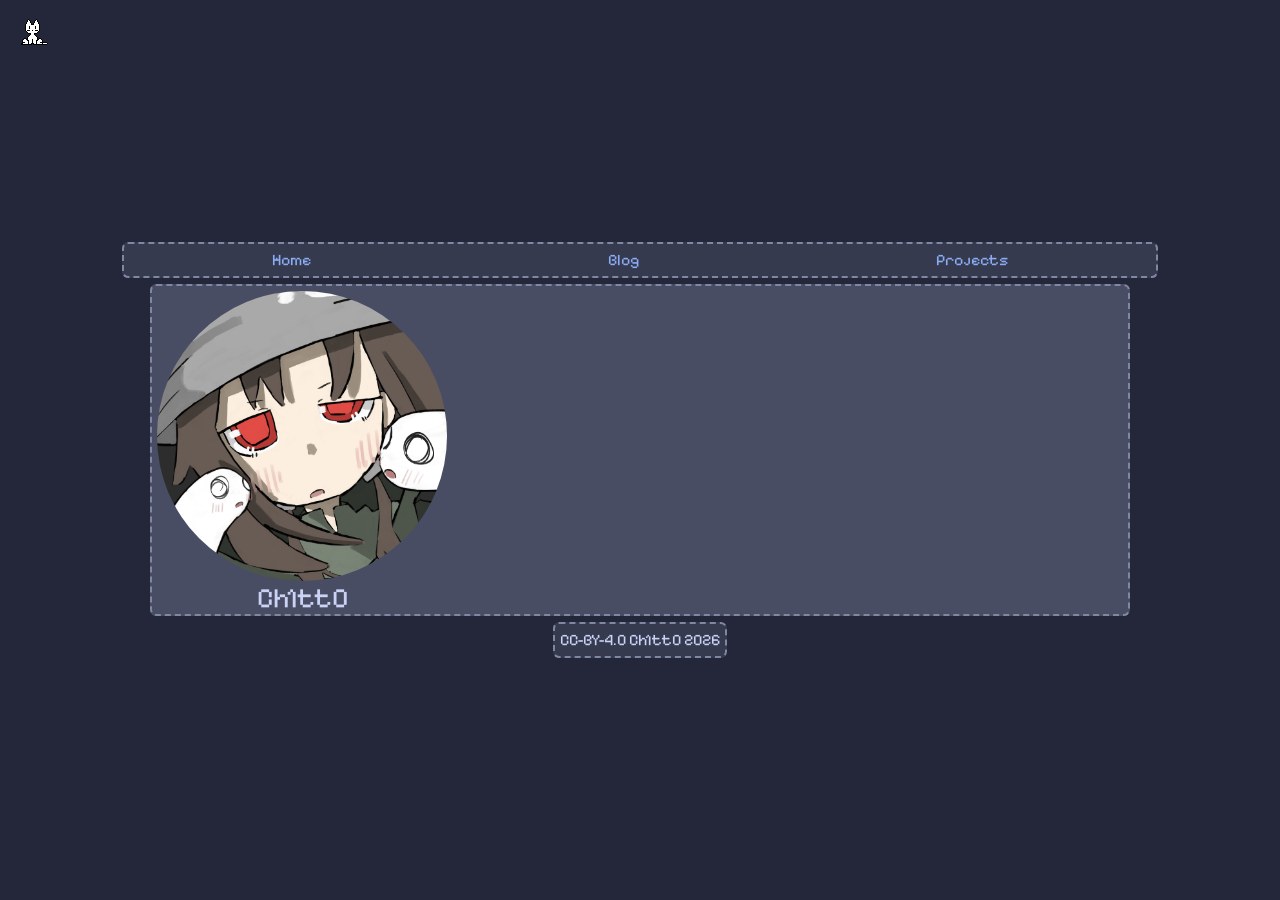
<file: index.html>
<!doctype html>
<html lang="en_US">
  <head>
    <!-- Info -->
    <meta charset="utf-8" />
    <meta name="viewport" content="width=device-width, initial-scale=1" />
    <title>Ch1tt0s Web</title>

    <!-- Stylesheets -->
    <link rel="stylesheet" href="/css/style.css" />
    <link rel="stylesheet" href="/css/index.css" />

    <!-- More Info -->
    <meta name="description" content="My personal website/blog!" />

    <meta property="og:title" content="Ch1tt0s Web" />
    <meta property="og:type" content="website" />
    <meta property="og:url" content="https://ch1tt0.me/" />
    <meta property="og:image" content="/icon.png" />
    <meta property="og:image:alt" content="Chitos Head" />

    <link rel="icon" href="/favicon.ico" sizes="any" />
    <link rel="icon" href="/icon.png" type="image/png" />

    <link rel="manifest" href="/site.webmanifest" />
    <meta name="theme-color" content="#fafafa" />
  </head>

  <body>
    <main>
      <nav class="horizontal-navbar">
        <ol class="horizontal-navbar">
          <li class="horizontal-navbar">
            <a href="/index.html" class="horizontal-navbar">Home</a>
          </li>
          <li class="horizontal-navbar">
            <a href="/blog.html" class="horizontal-navbar">Blog</a>
          </li>
          <li class="horizontal-navbar">
            <a href="/projects.html" class="horizontal-navbar">Projects</a>
          </li>
        </ol>
      </nav>
      <section id="main">
        <aside>
          <img src="/img/profile.png" />
          <span>Ch1tt0</span>
        </aside>
        <section></section>
      </section>
      <footer>
        <span>CC-BY-4.0 Ch1tt0 2026</span>
      </footer>
    </main>

    <!-- JavaScript -->
    <script src="/js/oneko.js"></script>
    <noscript>Enable JavaScript!</noscript>
  </body>
</html>
</file>
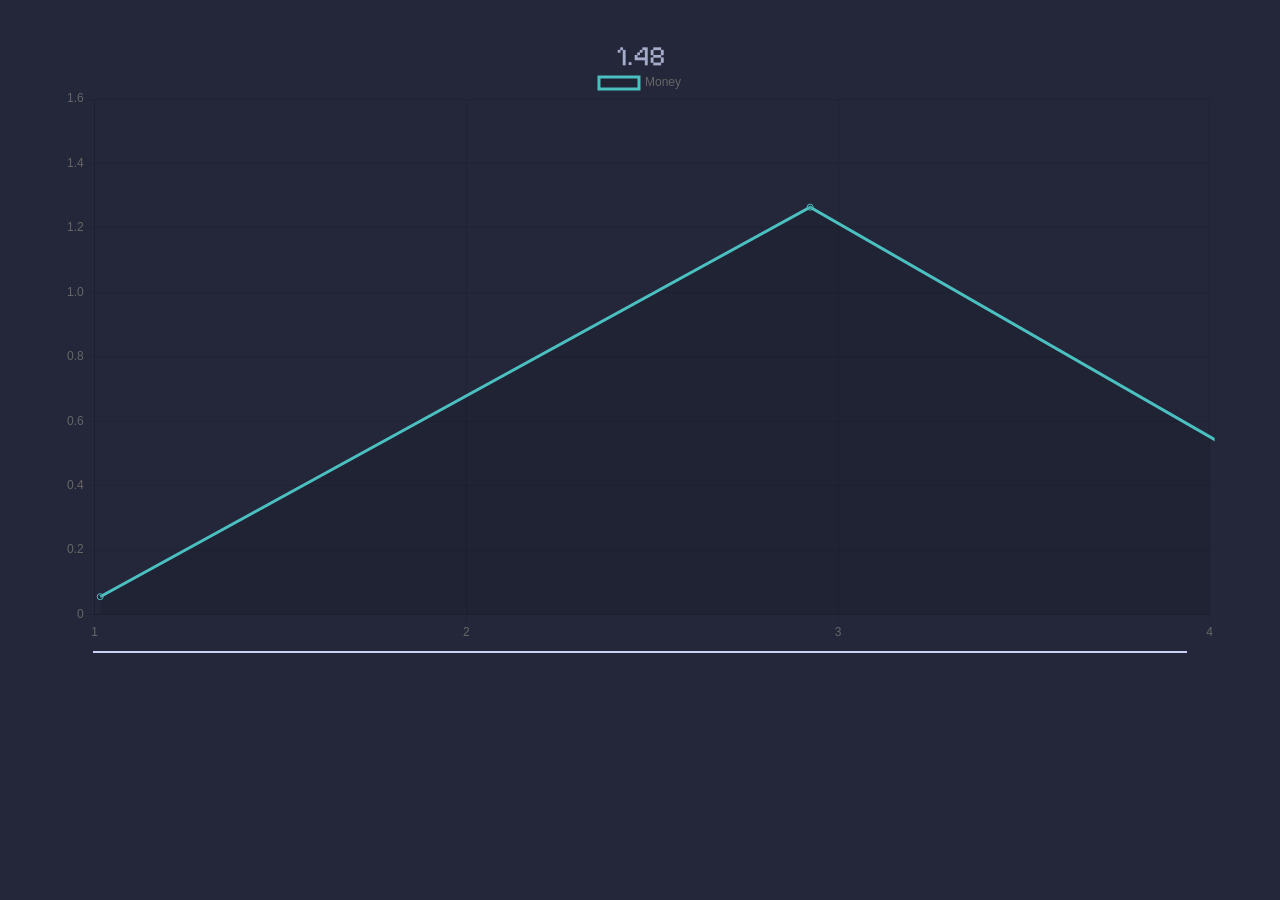
<file: charts.html>
<!doctype html>
<html lang="en_US">
  <head>
    <!-- Info -->
    <meta charset="utf-8" />
    <meta name="viewport" content="width=device-width, initial-scale=1" />
    <title>Charts</title>

    <!-- Stylesheets -->
    <link rel="stylesheet" href="/css/style.css" />
    <link rel="stylesheet" href="/css/charts.css" />

    <!-- More Info -->
    <meta name="description" content="Simple clicker game!" />

    <meta property="og:title" content="Charts" />
    <meta property="og:type" content="game" />
    <meta property="og:url" content="https://ch1tt0.me/charts.html" />
    <meta property="og:image" content="/icon.png" />
    <meta property="og:image:alt" content="Chitos Head" />

    <link rel="icon" href="/favicon.ico" sizes="any" />
    <link rel="icon" href="/icon.png" type="image/png" />

    <link rel="manifest" href="/site.webmanifest" />
    <meta name="theme-color" content="#fafafa" />
  </head>

  <body>
    <div id="main">
      <h3 id="moneyDisplay">0</h3>
      <canvas id="moneyChart"></canvas>
      <hr />
    </div>
    <!-- JavaScript -->
    <script type="module" src="/js/charts/main.js"></script>
    <noscript>Enable JavaScript!</noscript>
  </body>
</html>
</file>
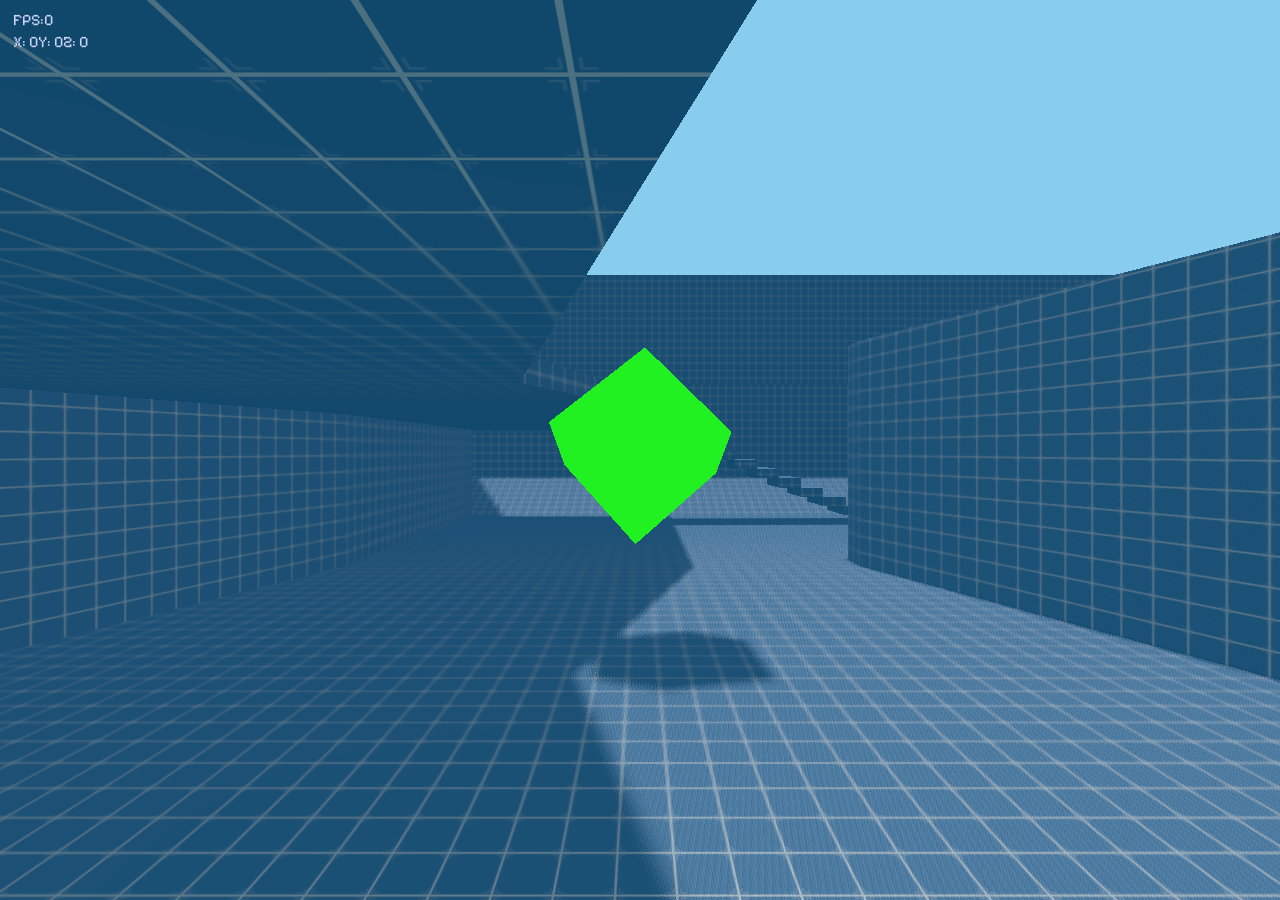
<file: rogue.html>
<!doctype html>
<html lang="en_US">
  <head>
    <!-- Info -->
    <meta charset="utf-8" />
    <meta name="viewport" content="width=device-width, initial-scale=1" />
    <title>Rogue</title>

    <!-- Stylesheets -->
    <link rel="stylesheet" href="/css/style.css" />
    <link rel="stylesheet" href="/css/rogue.css" />

    <!-- Import map -->
    <script type="importmap">
      {
        "imports": {
          "three": "./js/libs/threejs/three.module.min.js",
          "three/addons/": "./js/libs/threejs/jsm/",
          "components/": "./js/rogue/components/"
        }
      }
    </script>

    <!-- More Info -->
    <meta name="description" content="Simple roguelike!" />

    <meta property="og:title" content="Rogue" />
    <meta property="og:type" content="game" />
    <meta property="og:url" content="https://ch1tt0.me/rogue.html" />
    <meta property="og:image" content="/icon.png" />
    <meta property="og:image:alt" content="Chitos Head" />

    <link rel="icon" href="/favicon.ico" sizes="any" />
    <link rel="icon" href="/icon.png" type="image/png" />

    <link rel="manifest" href="/site.webmanifest" />
    <meta name="theme-color" content="#fafafa" />
  </head>

  <body>
    <div id="infoPanel">
      <div id="fpsCounterContainer">FPS: <span id="fpsCounter"></span></div>
      <div id="positionDisplayContainer">
        <span id="positionDisplayX"></span>
        <span id="positionDisplayY"></span>
        <span id="positionDisplayZ"></span>
      </div>
    </div>
    <!-- JavaScript -->
    <script type="module" src="/js/rogue/main.js"></script>
    <noscript>Enable JavaScript!</noscript>
  </body>
</html>
</file>
<file: css/style.css>
/* Set Encoding to UTF-8, Import /css/reset.css */
@charset 'UTF-8';
@import url(/css/reset.css);

/* Fonts */
@font-face {
  font-family: DepartureMonoNerdFontPropo;
  src:
    url(/font/DepartureMonoNerdFontPropo/DepartureMonoNerdFontPropo-Regular.woff2),
    url(/font/DepartureMonoNerdFontPropo/DepartureMonoNerdFontPropo-Regular.woff),
    url(/font/DepartureMonoNerdFontPropo/DepartureMonoNerdFontPropo-Regular.otf);
  font-weight: 400;
}
@font-face {
  font-family: PixelifySans-Bold;
  src: url(/font/PixelifySans/PixelifySans-Bold.ttf);
  font-weight: bold;
}
@font-face {
  font-family: PixelifySans-Regular;
  src: url(/font/PixelifySans/PixelifySans-Regular.ttf);
  font-weight: normal;
}
/* Global Variables */
:root {
  /* Theme */
  --theme-crust: #181926;
  --theme-mantle: #1e2030;
  --theme-base: #24273a;
  --theme-surface-0: #363a4f;
  --theme-surface-1: #494d64;
  --theme-surface-2: #5b6078;
  --theme-overlay-0: #6e738d;
  --theme-overlay-1: #8087a2;
  --theme-overlay-2: #939ab7;
  --theme-subtext-0: #a5adcb;
  --theme-subtext-1: #b8c0e0;
  --theme-text: #cad3f5;
  --theme-lavender: #b7bdf8;
  --theme-blue: #8aadf4;
  --theme-sapphire: #7dc4e4;
  --theme-sky: #91d7e3;
  --theme-teal: #8bd5ca;
  --theme-green: #a6da95;
  --theme-yellow: #eed49f;
  --theme-peach: #f5a97f;
  --theme-maroon: #ee99a0;
  --theme-red: #ed8796;
  --theme-mauve: #c6a0f6;
  --theme-pink: #f5bde6;
  --theme-flamingo: #f0c6c6;
  --theme-rosewater: #f4dbd6;

  /* Browser Facing */
  --font-size: 16px;
  --line-height: calc(var(--font-size) * 1.4);
  --font-family: PixelifySans-Regular;

  --color: var(--theme-text);
  --background-color: var(--theme-base);

  --border-color: var(--theme-overlay-1);
  --border-thickness: 2px;
  --border-radius: calc(var(--font-size) * 0.4);

  --padding: 5px;
  --spacing: 6px;

  --link-color: var(--theme-blue);
  --hovered-link-color: var(--theme-sapphire);
  --visited-link-color: var(--theme-teal);

  --h1-multiplier: 2.25;
  --h2-multiplier: 2;
  --h3-multiplier: 1.75;
  --h4-multiplier: 1.5;
  --h5-multiplier: 1.25;
  --h6-multiplier: 1;
  --h1-text-color: var(--theme-text);
  --h2-h6-text-color: var(--theme-subtext-0);
}

html {
  color: var(--color);
  background-color: var(--background-color);

  font-family: var(--font-family);
  font-size: var(--font-size);
  line-height: var(--line-height);
}

body {
  flex-direction: column;
  justify-content: center;
}

main {
  display: block;
  width: 90%;
  height: fit-content;
  margin: 0 auto;
}

hr {
  display: block;
  height: var(--border-thickness);
  width: 95%;
  border: 0;
  border-top: var(--border-thickness) solid var(--color);
  margin: 0.5rem auto;
  padding: 0;
}

footer {
  display: block;
  margin: 0 auto;
  width: fit-content;
  height: fit-content;
}

h1,
h2,
h3,
h4,
h5,
h6 {
  display: block;
}

/* Set Font Sizes For Headers */
h1 {
  font-size: calc(var(--font-size) * var(--h1-multiplier));
}

h2 {
  font-size: calc(var(--font-size) * var(--h2-multiplier));
}

h3 {
  font-size: calc(var(--font-size) * var(--h3-multiplier));
}

h4 {
  font-size: calc(var(--font-size) * var(--h4-multiplier));
}

h5 {
  font-size: calc(var(--font-size) * var(--h5-multiplier));
}

h6 {
  font-size: calc(var(--font-size) * var(--h6-multiplier));
}

/* Set Text Color For Headers */
h1 {
  color: var(--h1-text-color);
}

h2,
h3,
h4,
h5,
h6 {
  color: var(--h2-h6-text-color);
}

/* Set Defaults For The Paragraph Element */
p {
  display: block;
  width: fit-content;
  height: fit-content;
  margin: 0 0 0.5em 1em;
}

img,
a,
span {
  display: inline;
}

/* Link Colors */
a {
  color: var(--link-color);
}

a:hover {
  color: var(--hovered-link-color);
  cursor: pointer;
}

a:visited {
  color: var(--visited-link-color);
}

a:hover:visited {
  color: var(--hovered-link-color);
  cursor: pointer;
}

/* Scrollbar Styling */
/* Modern browsers — Chrome 121+, Edge 121+, Firefox, Safari 18.2+ */
* {
  scrollbar-width: 10px;
  scrollbar-color: #f5a97f #5b6078;
}

/* Legacy WebKit — older Chrome/Edge/Safari, radius, borders & shadows */
*::-webkit-scrollbar {
  width: 10px;
  height: 10px;
}

*::-webkit-scrollbar-track {
  background-color: #5b6078;
  border-radius: 8px;
  padding: 1px;
  border: 3px solid #24273a;
}

*::-webkit-scrollbar-track:hover {
  background-color: #5b6078;
}

*::-webkit-scrollbar-track:active {
  background-color: #5b6078;
}

*::-webkit-scrollbar-thumb {
  background-color: #f5a97f;
  border-radius: 8px;
  min-height: 30px;
}

*::-webkit-scrollbar-thumb:hover {
  background-color: #ee99a0;
}

*::-webkit-scrollbar-thumb:active {
  background-color: #ed8796;
}

*::-webkit-scrollbar-button {
  display: none;
  width: 0;
  height: 0;
}
</file>
<file: css/index.css>
nav.horizontal-navbar {
  width: 90%;
  margin: 0 auto var(--spacing);

  border: var(--border-thickness) dashed var(--border-color);
  border-radius: var(--border-radius);

  background-color: var(--theme-surface-0);
}
ol.horizontal-navbar {
  width: 100%;
  justify-content: space-around;
}
li.horizontal-navbar {
  padding: var(--padding);
}

#main {
  width: 85%;
  margin: 0 auto var(--spacing);

  padding: var(--padding);

  border: var(--border-thickness) dashed var(--border-color);
  border-radius: var(--border-radius);

  background-color: var(--theme-surface-1);
}

#main > aside {
  width: 30%;
  flex-direction: column;
}

/* Profile Picture */
#main > aside > img {
  margin: 0 auto var(--spacing);
  width: 100%;
  border-radius: 50%;
}

/* Username */
#main > aside > span {
  margin: 0 auto;
  font-size: calc(var(--font-size) * var(--h3-multiplier));
}

#main > section {
  width: 70%;
}

footer {
  padding: var(--padding);
  border: var(--border-thickness) dashed var(--border-color);
  border-radius: var(--border-radius);

  background-color: var(--theme-surface-0);
}
</file>
<file: css/charts.css>
#main {
  width: 90%;
  height: 90%;

  margin: auto;

  flex-direction: column;
}
#moneyDisplay {
  text-align: center;
}
</file>
<file: css/rogue.css>
/* Info Panel */
#infoPanel {
  position: absolute;
  top: 1vh;
  left: 1vw;

  display: flex;
  flex-direction: column;
}

/* FPS Counter */
#fpsCounterContainer {
  color: var(--theme-text);
}
</file>
